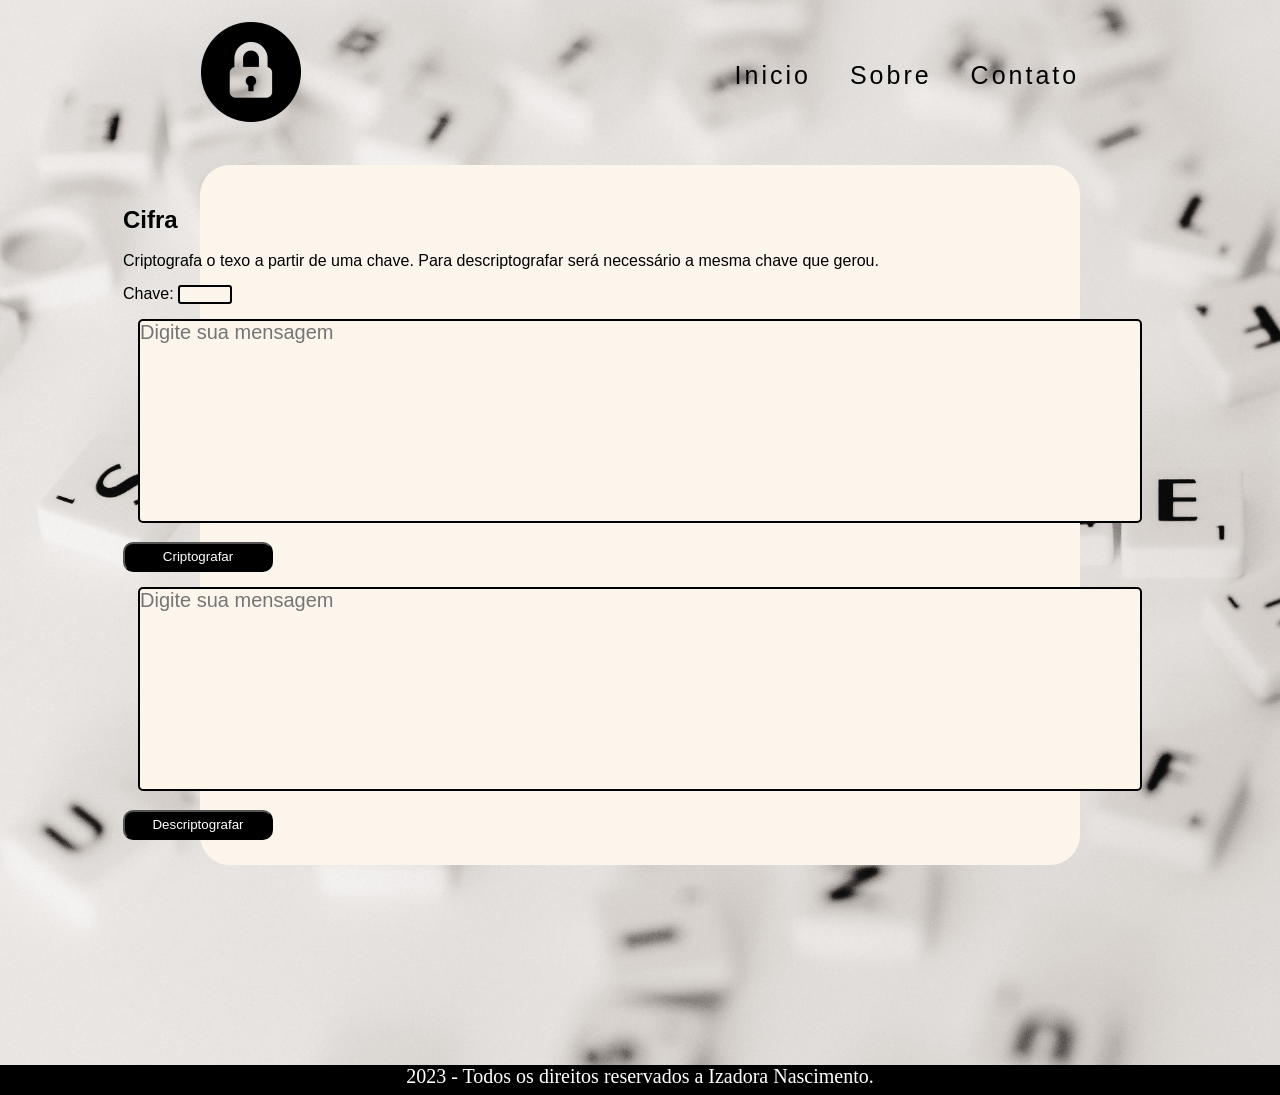
<file: index.html>
<!DOCTYPE html>
<html>
  <head>
    <meta charset="utf-8">
    <title>Caesar Cipher</title>
    <link rel="stylesheet" href="style.css" />
  </head>
  <body>
    <header>
        <nav>
        <div class="Logo"><img src="Cadeado.png" alt="Cadeado"></div>
        <div class="Menu">
          <a href="#">Inicio</a>
          <a href="#">Sobre</a>
          <a href="#">Contato</a>
        </div>
      </nav>
    </header>

    <main>
      <section class="Text">
        <div class="Paragrafo">
          <h1>Cifra</h1>
          <br/>
          <p>Criptografa o texo a partir de uma chave. Para descriptografar será necessário a mesma chave que gerou.</p>
        </div>
  
        <div class="Number">
          <p>Chave: <input type="number" id="Key" min="1" max="25"></p> 
        </div>
  
        <div class="Caixa-de-texto1">
          <textarea id="area1" placeholder="Digite sua mensagem"></textarea>
          <br/>
          <button id="Decode">Criptografar</button>
        </div>
  
        <div class="Caixa-de-texto2">
          <textarea id="area2" placeholder="Digite sua mensagem"></textarea>
          <br/>
          <button id="Encode">Descriptografar</button>
        </div>
  
      </section>
    </main>
    
    <footer>
      <p>2023 - Todos os direitos reservados a Izadora Nascimento.</p>
    </footer>

    

    <script src="index.js" type="module"></script>
  </body>
</html>
</file>
<file: style.css>
*{
  margin: 0;
  padding: 0;
}

body{
  background-image: url(gaelle-marcel-S6hz7Y1FCTs-unsplash.jpg);
  background-repeat: no-repeat;
  background-size: 150%;
}

nav{
  height: 150px;
  display: flex;
  justify-content: space-around;
  align-items: center;
  font-family: Verdana, Geneva, Tahoma, sans-serif;
  font-size: 25px;
}

a{
  color: black;
  text-decoration: none;
  transition: 0.3s;
  letter-spacing: 3px;
  margin-left: 32px;
}

a:hover {
  opacity: 0.7;
  margin: 1px;
}

main{
  display: flex;
  justify-content: center;
  align-items: center;
  font-family: Verdana, Geneva, Tahoma, sans-serif;
  margin: 200px;
  margin-top: 15px;
  height: 700px ;
  background-color: #fcf5eb;
  border-radius: 30px;
}

.Paragrafo{
  margin-top: 15px;
}

.Number{
  margin-top: 15px;
}

#Key{
  border: 2px solid black;
  border-radius: 3px;
  width: 50px;
  background-color: #fcf5eb;
}

textarea{
  resize: none;
  margin: 15px;
  border: 2px solid black;
  border-radius: 5px;
  width: 1000px;
  height: 200px;
  background-color: #fcf5eb;
  font-family: Verdana, Geneva, Tahoma, sans-serif;
  font-size: 20px
}

#Decode{
  border-radius: 10px;
  width: 150px;
  height: 30px;
  background-color: black;
  color: white;  
}

#Encode{
  border-radius: 10px;
  width: 150px;
  height: 30px;
  background-color: black;
  color: white;  
}

footer{
background-color: black;
color: white;
font-size: 20px;
height: 30px;
text-align: center;
}
</file>
